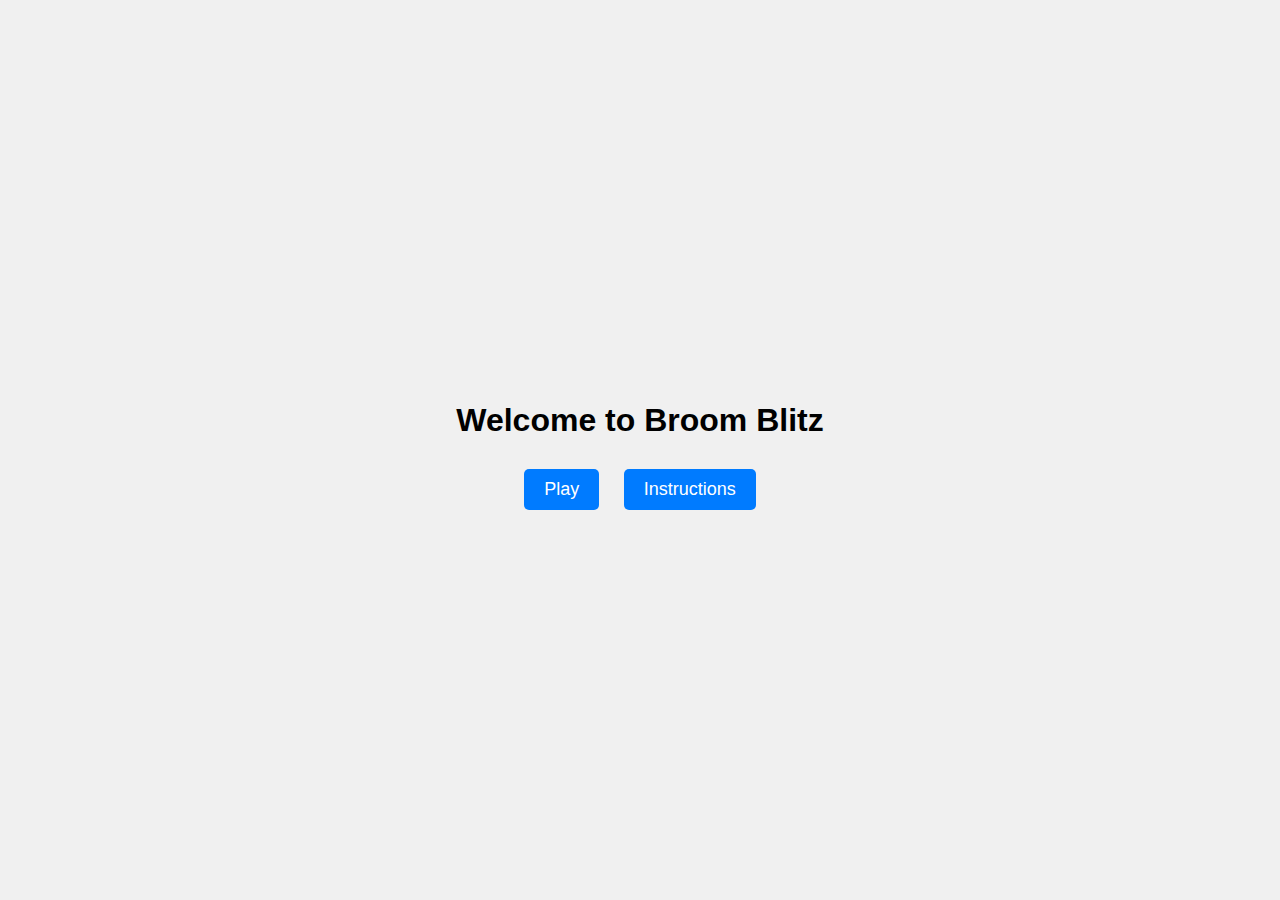
<file: index.html>
<!DOCTYPE html>
<html lang="en">
<head>
    <meta charset="UTF-8">
    <meta name="viewport" content="width=device-width, initial-scale=1.0">
    <title>Broom Blitz</title>
    <link rel="icon" href="/art/favicon.svg" type="image/svg+xml">
    <style>
        body {
            font-family: Arial, sans-serif;
            margin: 0;
            padding: 0;
            height: 100vh;
            display: flex;
            justify-content: center;
            align-items: center;
            background-color: #f0f0f0;
        }
        .container {
            text-align: center;
        }
        h1 {
            margin-bottom: 20px;
        }
        .button {
            display: inline-block;
            padding: 10px 20px;
            margin: 10px;
            font-size: 18px;
            background-color: #007bff;
            color: #fff;
            text-decoration: none;
            border-radius: 5px;
            transition: background-color 0.3s;
        }
        .button:hover {
            background-color: #0056b3;
        }
    </style>
</head>
<body>
    <div class="container">
        <h1>Welcome to Broom Blitz</h1>
        <a href="play.html" class="button">Play</a>
        <a href="instructions.html" class="button">Instructions</a>
    </div>
</body>
</html>
</file>
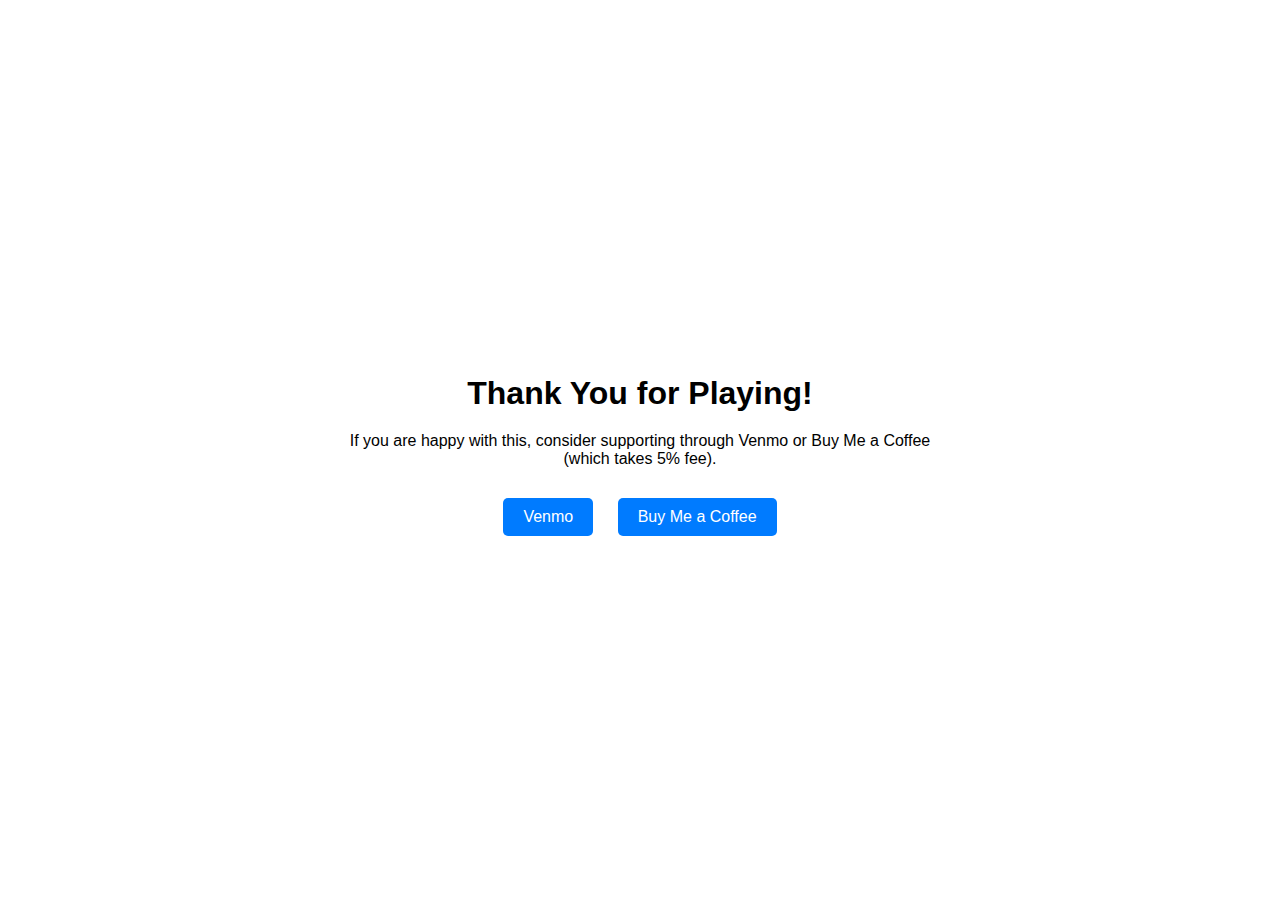
<file: donate.html>
<!DOCTYPE html>
<html lang="en">
<head>
    <meta charset="UTF-8">
    <meta name="viewport" content="width=device-width, initial-scale=1.0">
    <title>Broom Blitz</title>
    <link rel="icon" href="/art/favicon.svg" type="image/svg+xml">
    <style>
        body {
            font-family: Arial, sans-serif;
            margin: 0;
            padding: 0;
            display: flex;
            justify-content: center;
            align-items: center;
            height: 100vh;
            text-align: center;
        }

        .container {
            max-width: 600px;
            margin: auto;
        }

        h1 {
            margin-bottom: 20px;
        }

        .support-links {
            margin-top: 20px;
        }

        .support-links a {
            display: inline-block;
            margin: 10px;
            padding: 10px 20px;
            font-size: 16px;
            background-color: #007bff;
            color: #fff;
            text-decoration: none;
            border-radius: 5px;
            transition: background-color 0.3s;
        }

        .support-links a:hover {
            background-color: #0056b3;
        }
    </style>
</head>
<body>
    <div class="container">
        <h1>Thank You for Playing!</h1>
        <p>If you are happy with this, consider supporting through Venmo or Buy Me a Coffee (which takes 5% fee).</p>
        <div class="support-links">
            <a href="https://venmo.com/u/Jackson-Rusch-1" target="_blank">Venmo</a>
            <a href="https://www.buymeacoffee.com/jacksonrusch" target="_blank">Buy Me a Coffee</a>
        </div>
    </div>
</body>
</html>
</file>
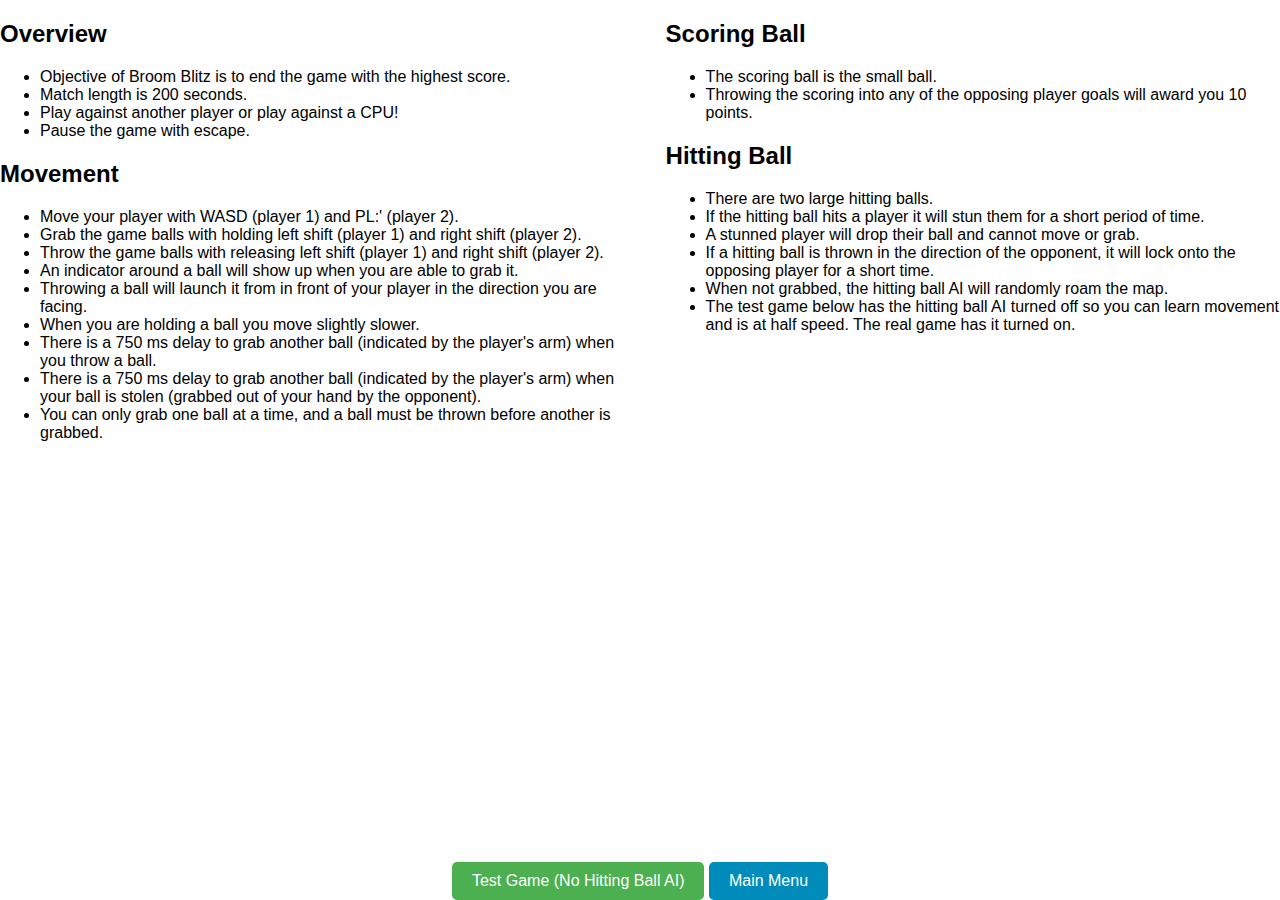
<file: instructions.html>
<!DOCTYPE html>
<html lang="en">
<head>
  <meta charset="UTF-8">
  <meta name="viewport" content="width=device-width, initial-scale=1.0">
  <title>Broom Blitz</title>
  <link rel="icon" href="/art/favicon.svg" type="image/svg+xml">
  <link rel="stylesheet" href="instructions.css"> <!-- Link to an external CSS file -->
</head>
<body>
  <div class="container">
    <div class="column">
      <div class="section">
        <h2>Overview</h2>
        <ul>
          <li>Objective of Broom Blitz is to end the game with the highest score.</li>
          <li>Match length is 200 seconds.</li>
          <li>Play against another player or play against a CPU!</li>
          <li>Pause the game with escape.</li>
        </ul>
        <h2>Movement</h2>
        <ul>
          <li>Move your player with WASD (player 1) and PL:' (player 2).</li>
          <li>Grab the game balls with holding left shift (player 1) and right shift (player 2).</li>
          <li>Throw the game balls with releasing left shift (player 1) and right shift (player 2).</li>
          <li>An indicator around a ball will show up when you are able to grab it.</li>
          <li>Throwing a ball will launch it from in front of your player in the direction you are facing.</li>
          <li>When you are holding a ball you move slightly slower.</li>
          <li>There is a 750 ms delay to grab another ball (indicated by the player's arm) when you throw a ball.</li>
          <li>There is a 750 ms delay to grab another ball (indicated by the player's arm) when your ball is stolen (grabbed out of your hand by the opponent).</li>
          <li>You can only grab one ball at a time, and a ball must be thrown before another is grabbed.</li>
        </ul>
        
      </div>
    </div>
    <div class="column">
      <div class="section">
        <h2>Scoring Ball</h2>
        <ul>
          <li>The scoring ball is the small ball.</li>
          <li>Throwing the scoring into any of the opposing player goals will award you 10 points.</li>
        </ul>
        <h2>Hitting Ball</h2>
        <ul>
          <li>There are two large hitting balls.</li>
          <li>If the hitting ball hits a player it will stun them for a short period of time.</li>
          <li>A stunned player will drop their ball and cannot move or grab.</li>
          <li>If a hitting ball is thrown in the direction of the opponent, it will lock onto the opposing player for a short time.</li>
          <li>When not grabbed, the hitting ball AI will randomly roam the map.</li>
          <li>The test game below has the hitting ball AI turned off so you can learn movement and is at half speed. The real game has it turned on.</li>
        </ul>
      </div>
    </div>
  </div>
  <div class="button-section">
    <button class="btn test-match-btn" onclick="window.location.href='game.html?is_player1_human=true&is_player2_human=true&disable_seeking_hitting_ball=true&player1_color=red&player2_color=blue&cpu_level1=5&cpu_level2=5&time_scale=0.5'">Test Game (No Hitting Ball AI)</button>
    <button class="btn main-menu-btn" onclick="window.location.href='index.html'">Main Menu</button>
  </div>
</body>
</html>
</file>
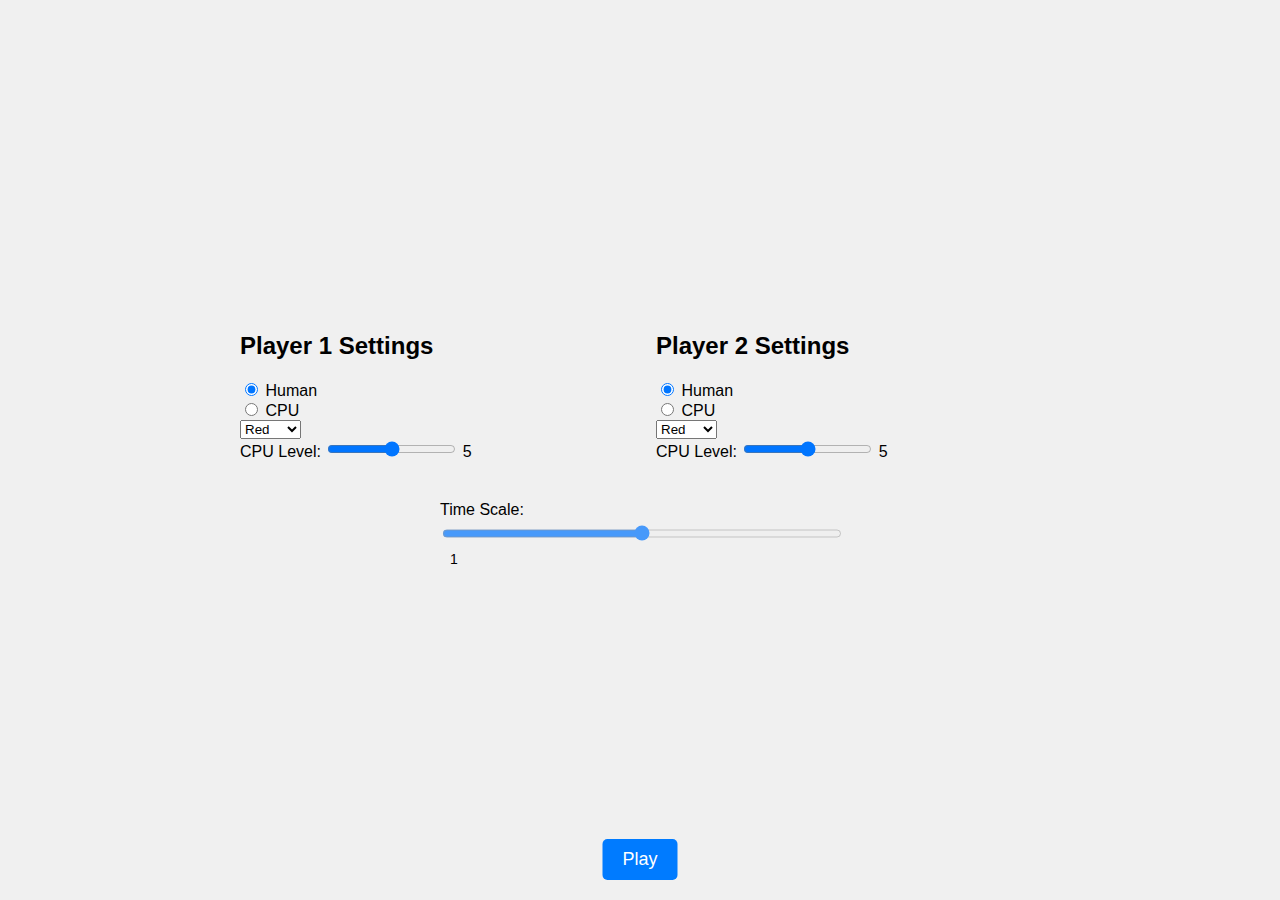
<file: play.html>
<!DOCTYPE html>
<html lang="en">
<head>
    <meta charset="UTF-8">
    <meta name="viewport" content="width=device-width, initial-scale=1.0">
    <title>Broom Blitz</title>
    <link rel="icon" href="/art/favicon.svg" type="image/svg+xml">
    <style>
        body {
            font-family: Arial, sans-serif;
            margin: 0;
            padding: 0;
            display: flex;
            justify-content: center;
            align-items: center;
            height: 100vh;
            background-color: #f0f0f0;
        }
        .container {
            width: 80%;
            max-width: 800px;
            display: flex;
            flex-direction: column;
            align-items: center;
            position: relative; /* Added */
        }
        .split {
            display: flex;
            width: 100%;
            justify-content: space-between;
            margin-bottom: 20px;
        }
        .column {
            width: 48%; /* Adjust width as needed */
            position: relative; /* Add position relative */
        }
        .button {
            padding: 10px 20px;
            font-size: 18px;
            background-color: #007bff;
            color: #fff;
            text-decoration: none;
            border-radius: 5px;
            transition: background-color 0.3s;
            position: fixed; /* Changed to fixed */
            bottom: 20px; /* Adjust bottom spacing as needed */
            left: 50%; /* Center horizontally */
            transform: translateX(-50%); /* Center horizontally */
            z-index: 999; /* Ensure it's above other content */
        }
        .button:hover {
            background-color: #0056b3;
        }
        .slider-container {
            width: 80%;
            max-width: 400px;
            margin-bottom: 20px;
        }
        .slider-label {
            margin-bottom: 5px;
        }
        .slider {
            width: 100%;
            height: 25px;
            border-radius: 5px;
            background: #d3d3d3;
            outline: none;
            opacity: 0.7;
            -webkit-transition: .2s;
            transition: opacity .2s;
        }
        .slider::-webkit-slider-thumb {
            appearance: none;
            width: 25px;
            height: 25px;
            border-radius: 50%;
            background: #007bff;
            cursor: pointer;
        }
        .slider::-moz-range-thumb {
            width: 25px;
            height: 25px;
            border-radius: 50%;
            background: #007bff;
            cursor: pointer;
        }
        .slider-value {
            display: inline-block;
            margin-left: 10px;
            font-size: 14px;
        }
    </style>
</head>
<body>
    <div class="container">
        <div class="split">
            <div class="column">
                <h2>Player 1 Settings</h2>
                <input type="radio" name="player1" value="human" checked> Human<br>
                <input type="radio" name="player1" value="cpu"> CPU<br>
                <select name="color1">
                    <option value="red">Red</option>
                    <option value="blue">Blue</option>
                    <option value="green">Green</option>
                    <option value="yellow">Yellow</option>
                </select>
                <div id="cpuSliderContainer1" class="slider-container">
                    <span class="slider-label">CPU Level:</span>
                    <input type="range" id="cpuSlider1" min="0" max="10">
                    <span id="cpuLevelValue1"></span>
                </div>
            </div>
            <div class="column">
                <h2>Player 2 Settings</h2>
                <input type="radio" name="player2" value="human" checked> Human<br>
                <input type="radio" name="player2" value="cpu"> CPU<br>
                <select name="color2">
                    <option value="red">Red</option>
                    <option value="blue">Blue</option>
                    <option value="green">Green</option>
                    <option value="yellow">Yellow</option>
                </select>
                <div id="cpuSliderContainer2" class="slider-container">
                    <span class="slider-label">CPU Level:</span>
                    <input type="range" id="cpuSlider2" min="0" max="10">
                    <span id="cpuLevelValue2"></span>
                </div>
            </div>
        </div>
        <div id="timeScaleSliderContainer" class="slider-container">
            <span class="slider-label">Time Scale:</span>
            <input type="range" id="timeScaleSlider" min="0.5" max="1.5" step="0.1" value="1" class="slider">
            <span id="timeScaleValue" class="slider-value">1</span>
        </div>
        <a href="#" id="playButton" class="button">Play</a>
    </div>

    <script>
        document.addEventListener('DOMContentLoaded', function() {
            const cpuRadio1 = document.querySelector('input[name="player1"][value="cpu"]');
            const cpuRadio2 = document.querySelector('input[name="player2"][value="cpu"]');
            const cpuSliderContainer1 = document.getElementById('cpuSliderContainer1');
            const cpuSliderContainer2 = document.getElementById('cpuSliderContainer2');
            const cpuLevelValue1 = document.getElementById('cpuLevelValue1');
            const cpuLevelValue2 = document.getElementById('cpuLevelValue2');
            const cpuSlider1 = document.getElementById('cpuSlider1');
            const cpuSlider2 = document.getElementById('cpuSlider2');
            const timeScaleSlider = document.getElementById('timeScaleSlider');
            const timeScaleValue = document.getElementById('timeScaleValue');

            cpuSlider1.addEventListener('input', () => {
                cpuLevelValue1.textContent = cpuSlider1.value;
            });
            cpuSlider2.addEventListener('input', () => {
                cpuLevelValue2.textContent = cpuSlider2.value;
            });

            timeScaleSlider.addEventListener('input', () => {
                timeScaleValue.textContent = timeScaleSlider.value;
            });

            function setInitialValues() {
                cpuLevelValue1.textContent = cpuSlider1.value;
                cpuLevelValue2.textContent = cpuSlider2.value;
                timeScaleValue.textContent = timeScaleSlider.value;
            }
            window.addEventListener('load', setInitialValues);

            document.getElementById('playButton').addEventListener('click', function() {
                const is_player_1_human = document.querySelector('input[name="player1"]:checked').value === 'human';
                const is_player_2_human = document.querySelector('input[name="player2"]:checked').value === 'human';
                const player1_color = document.querySelector('select[name="color1"]').value;
                const player2_color = document.querySelector('select[name="color2"]').value;
                const cpuLevel1 = cpuSlider1.value;
                const cpuLevel2 = cpuSlider2.value;
                const timeScale = timeScaleSlider.value;

                window.location.href = 'game.html?is_player1_human=' + is_player_1_human + '&is_player2_human=' + is_player_2_human + '&player1_color=' + player1_color + '&player2_color=' + player2_color + '&cpu_level1=' + cpuLevel1 + '&cpu_level2=' + cpuLevel2 + '&time_scale=' + timeScale;
            });
        });
    </script>
</body>
</html>
</file>
<file: instructions.css>
body {
    font-family: Arial, sans-serif;
    margin: 0;
    padding: 0;
    height: 100vh; /* Make body take up full viewport height */
    display: flex;
    flex-direction: column;
  }
  
  .container {
    display: flex;
    flex-wrap: wrap;
    justify-content: space-between;
    flex-grow: 1; /* Allow container to grow to fill remaining space */
  }
  
  .column {
    flex-basis: 48%; /* Adjust as needed */
  }
  
  .section {
    margin-bottom: 20px;
  }
  
  .button-section {
    text-align: center;
    margin-top: auto; /* Push button section to the bottom */
  }
  
  .btn {
    padding: 10px 20px;
    font-size: 16px;
    border: none;
    border-radius: 5px;
    cursor: pointer;
    transition: background-color 0.3s;
  }
  
  .btn:hover {
    background-color: #ddd;
  }
  
  .test-match-btn {
    background-color: #4CAF50;
    color: white;
  }
  
  .main-menu-btn {
    background-color: #008CBA;
    color: white;
  }
</file>
